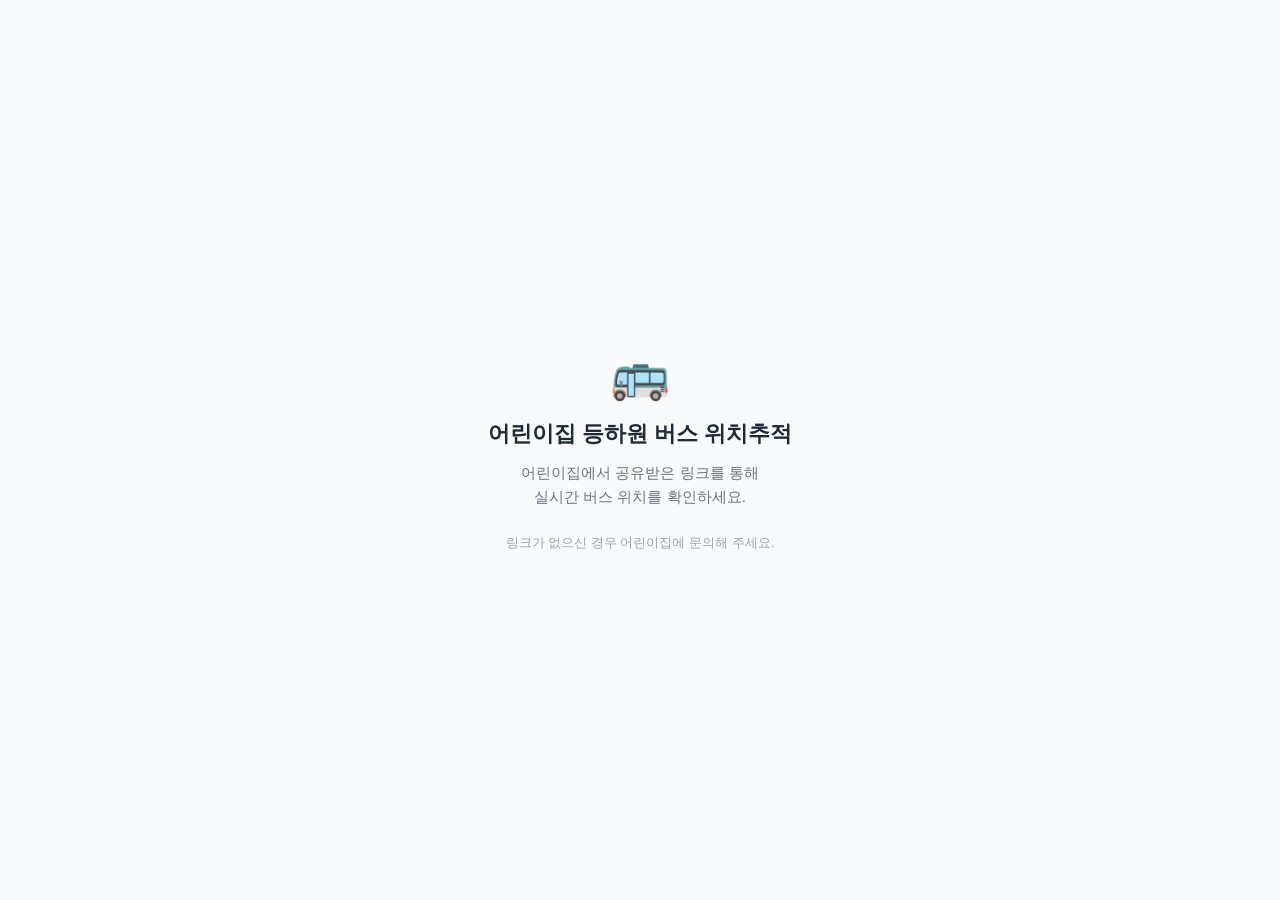
<file: _workspace/web/index.html>
<!DOCTYPE html>
<html lang="ko">
<head>
  <meta charset="UTF-8">
  <meta name="viewport" content="width=device-width, initial-scale=1.0">
  <title>어린이집 등하원 버스 위치추적</title>
  <style>
    *, *::before, *::after { margin: 0; padding: 0; box-sizing: border-box; }
    body {
      font-family: -apple-system, BlinkMacSystemFont, 'Segoe UI', Roboto, 'Noto Sans KR', sans-serif;
      background: #f9fafb;
      color: #1f2937;
      display: flex;
      align-items: center;
      justify-content: center;
      min-height: 100vh;
      padding: 24px;
    }
    .container {
      text-align: center;
      max-width: 400px;
    }
    .icon {
      font-size: 48px;
      margin-bottom: 16px;
    }
    h1 {
      font-size: 22px;
      font-weight: 700;
      margin-bottom: 12px;
    }
    p {
      font-size: 15px;
      color: #6b7280;
      line-height: 1.6;
    }
    .note {
      margin-top: 24px;
      font-size: 13px;
      color: #9ca3af;
    }
  </style>
</head>
<body>
  <div class="container">
    <div class="icon">&#x1F68C;</div>
    <h1>어린이집 등하원 버스 위치추적</h1>
    <p>
      어린이집에서 공유받은 링크를 통해<br>
      실시간 버스 위치를 확인하세요.
    </p>
    <p class="note">
      링크가 없으신 경우 어린이집에 문의해 주세요.
    </p>
  </div>
</body>
</html>
</file>
